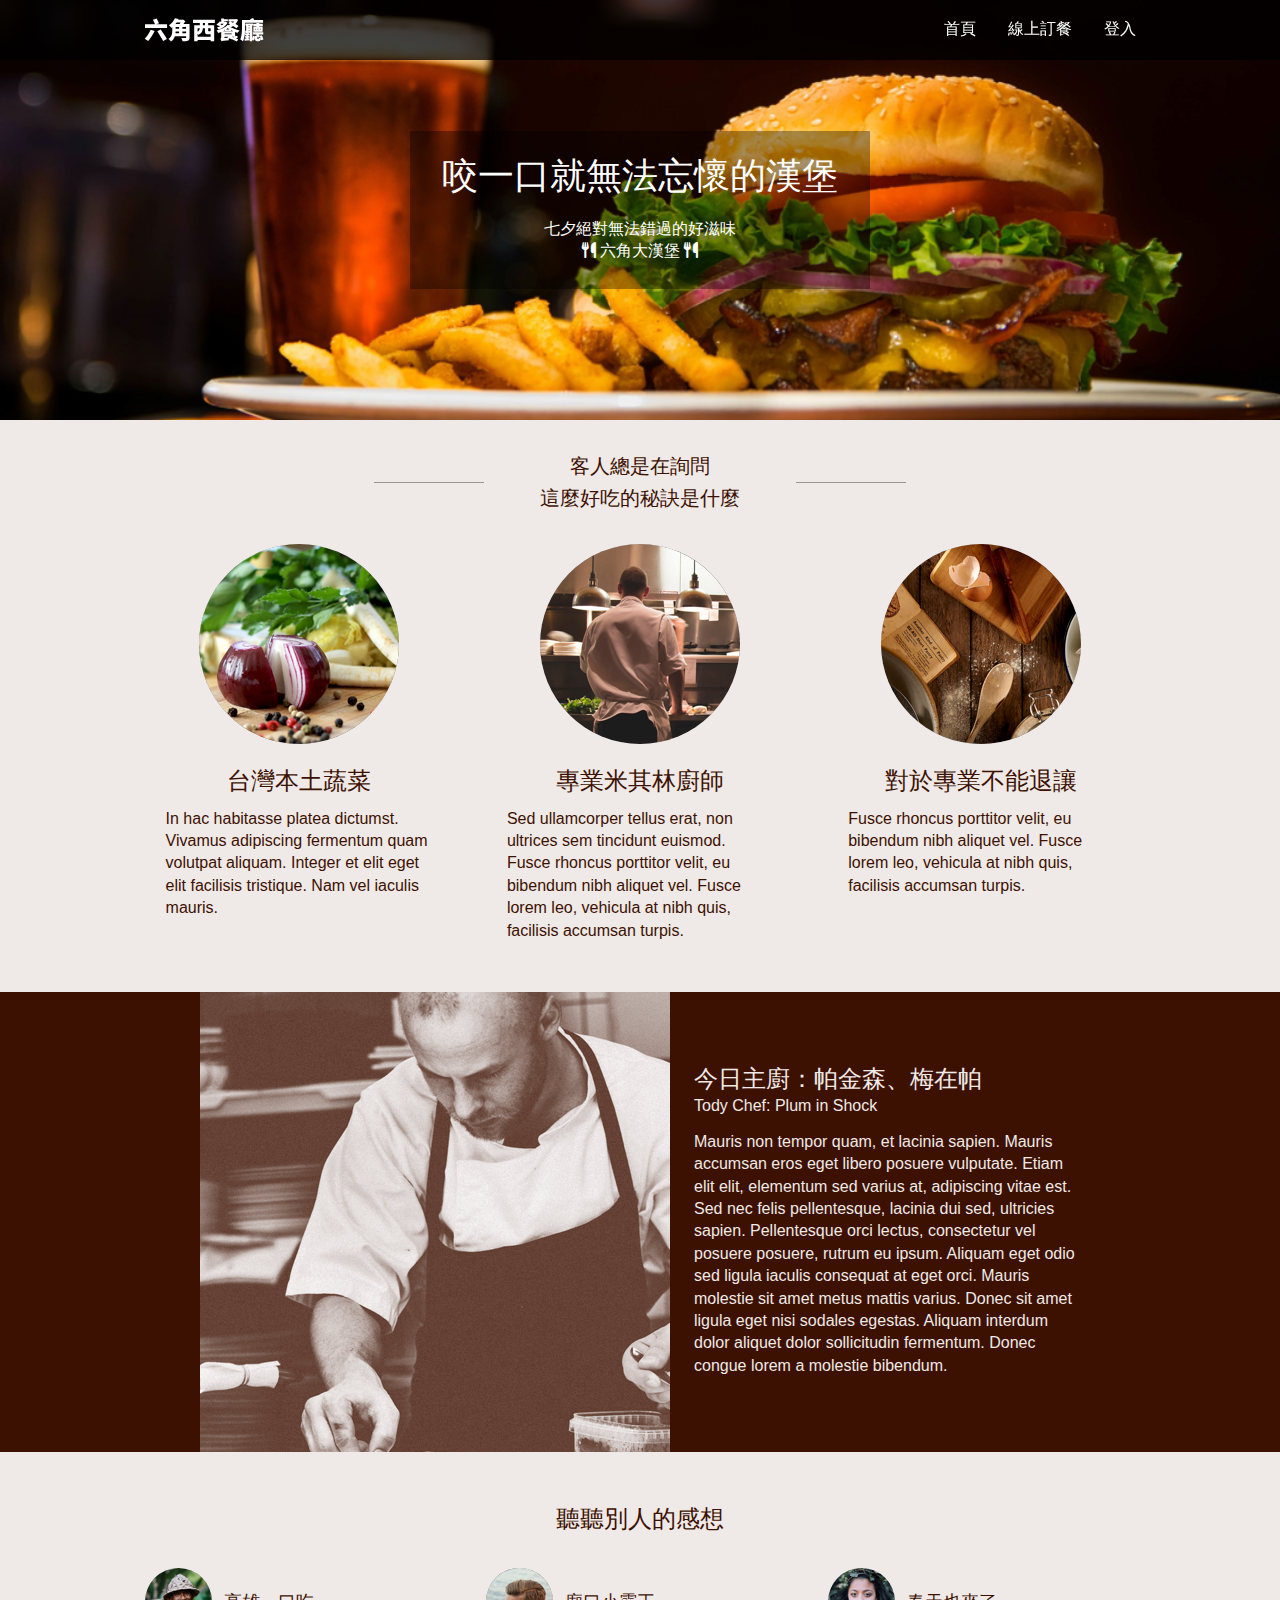
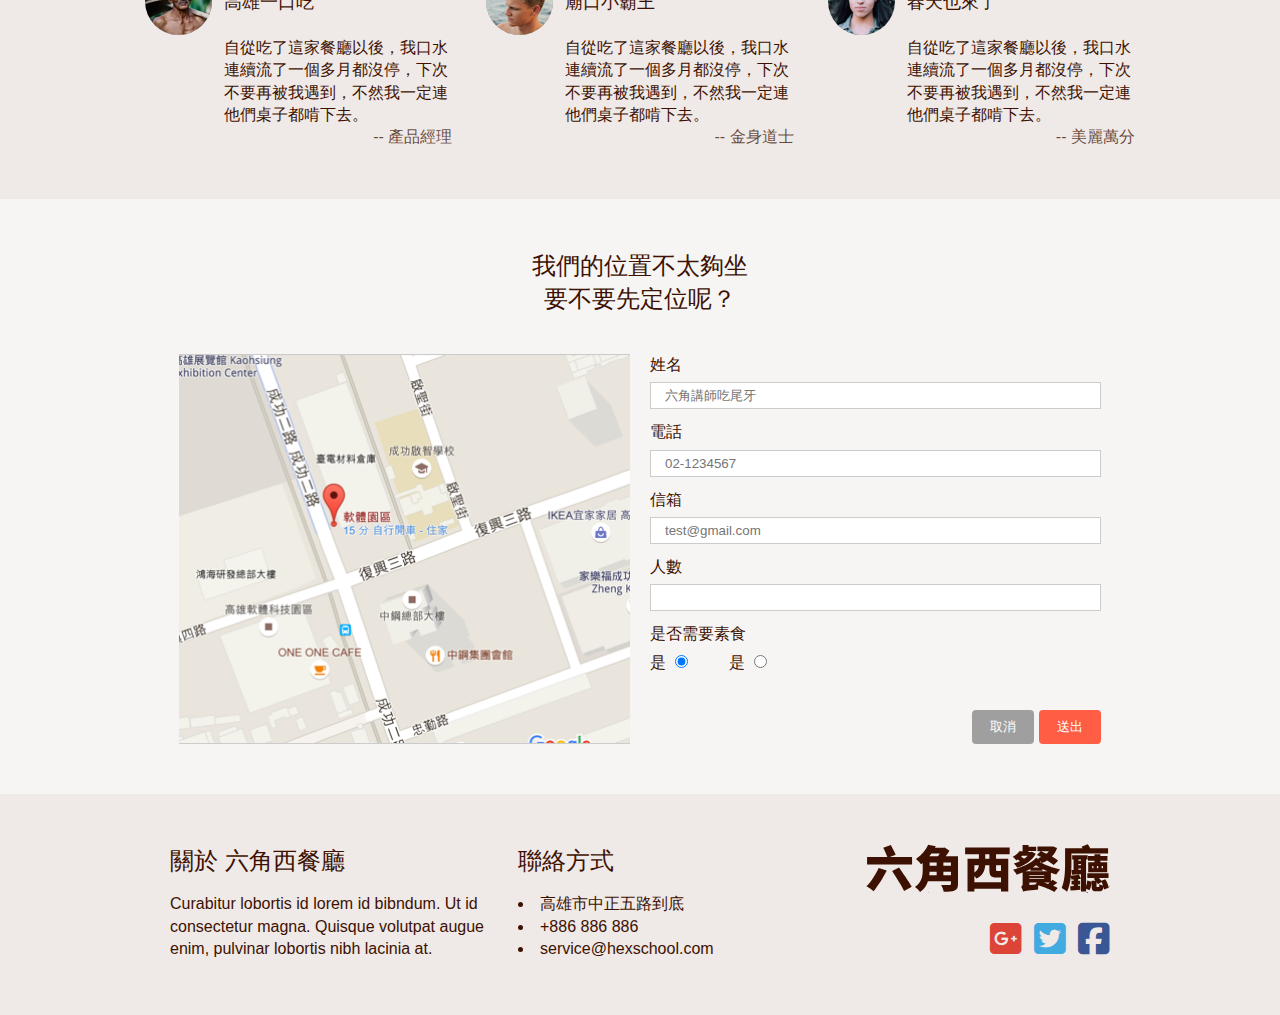
<file: index.html>
<!DOCTYPE html>
<html lang="en">
  <head>
    <meta charset="UTF-8" />
    <meta http-equiv="X-UA-Compatible" content="IE=edge" />
    <meta name="viewport" content="width=device-width, initial-scale=1.0" />
    <link rel="shortcut icon" href="images\Bitmap.png" />
    <meta
      name="description"
      content="六角大漢堡，咬一口就無法忘懷的漢堡，七夕絕對無法錯過的好滋味。"
    />
    <meta property="og:title" content="六角西餐廳" />
    <meta
      property="og:description"
      content="六角大漢堡，咬一口就無法忘懷的漢堡，七夕絕對無法錯過的好滋味。"
    />
    <meta property="og:type" content="website" />
    <meta property="og:url" content="FB上的網址" />
    <meta property="og:image" content="images\Bitmap.png" />
    <link href="images\Bitmap.png" rel="apple-touch-icon" />
    <link
      rel="stylesheet"
      href="https://cdnjs.cloudflare.com/ajax/libs/font-awesome/6.1.1/css/all.min.css"
    />
    <link rel="stylesheet" href="css/all.css" />
    <title>RWD 最終作業</title>
  </head>
  <body>
    <div class="navbar">
      <div class="container">
        <h1><a href="index.html">六角西餐廳</a></h1>
        <ul class="menu">
          <li><a href="index.html">首頁</a></li>
          <li><a href="products.html">線上訂餐</a></li>
          <li><a href="login.html">登入</a></li>
        </ul>
        <i class="fa-solid fa-bars"></i>
      </div>
    </div>
    <div class="banner">
      <div class="banner-content">
        <h2><span>咬一口</span><span>就無法忘懷的漢堡</span></h2>
        <p>
          七夕絕對無法錯過的好滋味<br />
          <i class="fa-solid fa-utensils"></i>
          六角大漢堡
          <i class="fa-solid fa-utensils"></i>
        </p>
      </div>
    </div>
    <div class="feature">
      <div class="container">
        <h3>
          客人總是在詢問<br />
          這麼好吃的秘訣是什麼
        </h3>
        <ul>
          <li>
            <img src="images/feature_1.png" alt="feature1" />
            <h4>台灣本土蔬菜</h4>
            <p>
              In hac habitasse platea dictumst. Vivamus adipiscing fermentum
              quam volutpat aliquam. Integer et elit eget elit facilisis
              tristique. Nam vel iaculis mauris.
            </p>
          </li>
          <li>
            <img src="images/feature_2.png" alt="feature2" />
            <h4>專業米其林廚師</h4>
            <p>
              Sed ullamcorper tellus erat, non ultrices sem tincidunt euismod.
              Fusce rhoncus porttitor velit, eu bibendum nibh aliquet vel. Fusce
              lorem leo, vehicula at nibh quis, facilisis accumsan turpis.
            </p>
          </li>
          <li>
            <img src="images/feature_3.png" alt="feature3" />
            <h4>對於專業不能退讓</h4>
            <p>
              Fusce rhoncus porttitor velit, eu bibendum nibh aliquet vel. Fusce
              lorem leo, vehicula at nibh quis, facilisis accumsan turpis.
            </p>
          </li>
        </ul>
      </div>
    </div>
    <div class="chef">
      <div class="container">
        <img src="images/main_chef_brown.png" alt="main chef" />
        <div class="chef-info">
          <h3>
            今日主廚：帕金森、梅在帕<br />
            <span>Tody Chef: Plum in Shock</span>
          </h3>
          <p>
            Mauris non tempor quam, et lacinia sapien. Mauris accumsan eros eget
            libero posuere vulputate. Etiam elit elit, elementum sed varius at,
            adipiscing vitae est. Sed nec felis pellentesque, lacinia dui sed,
            ultricies sapien. Pellentesque orci lectus, consectetur vel posuere
            posuere, rutrum eu ipsum. Aliquam eget odio sed ligula iaculis
            consequat at eget orci. Mauris molestie sit amet metus mattis
            varius. Donec sit amet ligula eget nisi sodales egestas. Aliquam
            interdum dolor aliquet dolor sollicitudin fermentum. Donec congue
            lorem a molestie bibendum.
          </p>
        </div>
      </div>
    </div>
    <div class="feedback">
      <div class="container">
        <h3>聽聽別人的感想</h3>
        <ul>
          <li>
            <img src="images/avatar_1.png" alt="avatar1" />
            <div class="feedback-content">
              <h4>高雄一口吃</h4>
              <p>
                自從吃了這家餐廳以後，我口水連續流了一個多月都沒停，下次不要再被我遇到，不然我一定連他們桌子都啃下去。
              </p>
              <span> -- 產品經理</span>
            </div>
          </li>
          <li>
            <img src="images/avatar_2.png" alt="avatar2" />
            <div class="feedback-content">
              <h4>廟口小霸王</h4>
              <p>
                自從吃了這家餐廳以後，我口水連續流了一個多月都沒停，下次不要再被我遇到，不然我一定連他們桌子都啃下去。
              </p>
              <span> -- 金身道士</span>
            </div>
          </li>
          <li>
            <img src="images/avatar_3.png" alt="avatar3" />
            <div class="feedback-content">
              <h4>春天也來了</h4>
              <p>
                自從吃了這家餐廳以後，我口水連續流了一個多月都沒停，下次不要再被我遇到，不然我一定連他們桌子都啃下去。
              </p>
              <span> -- 美麗萬分</span>
            </div>
          </li>
        </ul>
      </div>
    </div>
    <div class="reserve">
      <div class="container">
        <h3>
          我們的位置不太夠坐<br />
          要不要先定位呢？
        </h3>
        <div class="reserve-content">
          <img src="images/Map.png" alt="map" />
          <form>
            <label for="name">姓名</label>
            <input type="text" id="name" placeholder="六角講師吃尾牙" />
            <label for="tel">電話</label>
            <input type="tel" id="tel" placeholder="02-1234567" />
            <label for="email">信箱</label>
            <input type="mail" id="email" placeholder="test@gmail.com" />
            <label for="num">人數</label>
            <input type="number" id="num" />
            <label>是否需要素食</label>
            <div class="radio">
              <label for="veg-yes">是</label>
              <input
                type="radio"
                name="veg"
                id="veg-yes"
                value="true"
                checked
              />
              <label for="veg-no">是</label>
              <input type="radio" name="veg" id="veg-no" value="false" />
            </div>
            <div class="button">
              <button type="button">取消</button>
              <button type="submit">送出</button>
            </div>
          </form>
        </div>
      </div>
    </div>
    <div class="footer">
      <div class="container">
        <div class="footer-content">
          <div>
            <h3>關於 六角西餐廳</h3>
            <p>
              Curabitur lobortis id lorem id bibndum. Ut id consectetur magna.
              Quisque volutpat augue enim, pulvinar lobortis nibh lacinia at.
            </p>
          </div>
          <div>
            <h3>聯絡方式</h3>
            <ul>
              <li>高雄市中正五路到底</li>
              <li>
                <a href="tel:+886 886 886">+886 886 886</a>
              </li>
              <li>
                <a href="mailto:service@hexschool.com">service@hexschool.com</a>
              </li>
            </ul>
          </div>
        </div>
        <div class="footer-link">
          <h3>六角西餐廳</h3>
          <ul>
            <li>
              <a class="google-icon" href="#">
                <i class="fa-brands fa-google-plus-square"></i>
              </a>
            </li>
            <li>
              <a class="twitter-icon" href="#">
                <i class="fa-brands fa-twitter-square"></i>
              </a>
            </li>
            <li>
              <a class="facebook-icon" href="#">
                <i class="fa-brands fa-facebook-square"></i>
              </a>
            </li>
          </ul>
        </div>
      </div>
    </div>
    <script src="https://cdnjs.cloudflare.com/ajax/libs/jquery/3.6.0/jquery.min.js"></script>
    <script src="js/all.js"></script>
  </body>
</html>
</file>
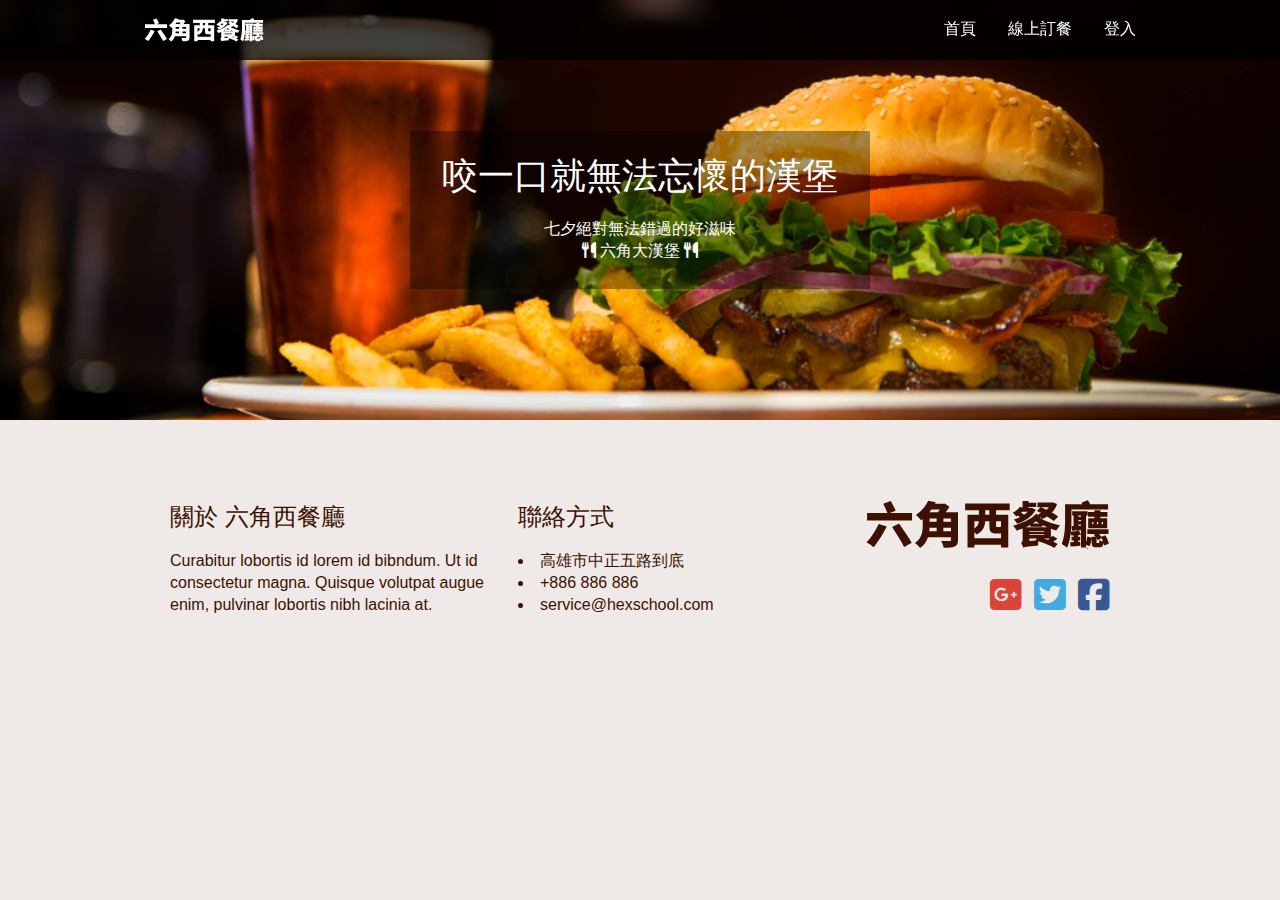
<file: layout.html>
<!DOCTYPE html>
<html lang="en">
  <head>
    <meta charset="UTF-8" />
    <meta http-equiv="X-UA-Compatible" content="IE=edge" />
    <meta name="viewport" content="width=device-width, initial-scale=1.0" />
    <link rel="shortcut icon" href="images\Bitmap.png" />
    <meta
      name="description"
      content="六角大漢堡，咬一口就無法忘懷的漢堡，七夕絕對無法錯過的好滋味。"
    />
    <meta property="og:title" content="六角西餐廳" />
    <meta
      property="og:description"
      content="六角大漢堡，咬一口就無法忘懷的漢堡，七夕絕對無法錯過的好滋味。"
    />
    <meta property="og:type" content="website" />
    <meta property="og:url" content="FB上的網址" />
    <meta property="og:image" content="images\Bitmap.png" />
    <link href="images\Bitmap.png" rel="apple-touch-icon" />
    <link
      rel="stylesheet"
      href="https://cdnjs.cloudflare.com/ajax/libs/font-awesome/6.1.1/css/all.min.css"
    />
    <link rel="stylesheet" href="css/all.css" />
    <title>RWD 最終作業</title>
  </head>
  <body>
    <div class="navbar">
      <div class="container">
        <h1><a href="index.html">六角西餐廳</a></h1>
        <ul class="menu">
          <li><a href="index.html">首頁</a></li>
          <li><a href="products.html">線上訂餐</a></li>
          <li><a href="login.html">登入</a></li>
        </ul>
        <i class="fa-solid fa-bars"></i>
      </div>
    </div>
    <div class="banner">
      <div class="banner-content">
        <h2><span>咬一口</span><span>就無法忘懷的漢堡</span></h2>
        <p>
          七夕絕對無法錯過的好滋味<br />
          <i class="fa-solid fa-utensils"></i>
          六角大漢堡
          <i class="fa-solid fa-utensils"></i>
        </p>
      </div>
    </div>
    <!-- content -->
    <div class="footer">
      <div class="container">
        <div class="footer-content">
          <div>
            <h3>關於 六角西餐廳</h3>
            <p>
              Curabitur lobortis id lorem id bibndum. Ut id consectetur magna.
              Quisque volutpat augue enim, pulvinar lobortis nibh lacinia at.
            </p>
          </div>
          <div>
            <h3>聯絡方式</h3>
            <ul>
              <li>高雄市中正五路到底</li>
              <li>
                <a href="tel:+886 886 886">+886 886 886</a>
              </li>
              <li>
                <a href="mailto:service@hexschool.com">service@hexschool.com</a>
              </li>
            </ul>
          </div>
        </div>
        <div class="footer-link">
          <h3>六角西餐廳</h3>
          <ul>
            <li>
              <a class="google-icon" href="#">
                <i class="fa-brands fa-google-plus-square"></i>
              </a>
            </li>
            <li>
              <a class="twitter-icon" href="#">
                <i class="fa-brands fa-twitter-square"></i>
              </a>
            </li>
            <li>
              <a class="facebook-icon" href="#">
                <i class="fa-brands fa-facebook-square"></i>
              </a>
            </li>
          </ul>
        </div>
      </div>
    </div>
    <script src="https://cdnjs.cloudflare.com/ajax/libs/jquery/3.6.0/jquery.min.js"></script>
    <script src="js/all.js"></script>
  </body>
</html>
</file>
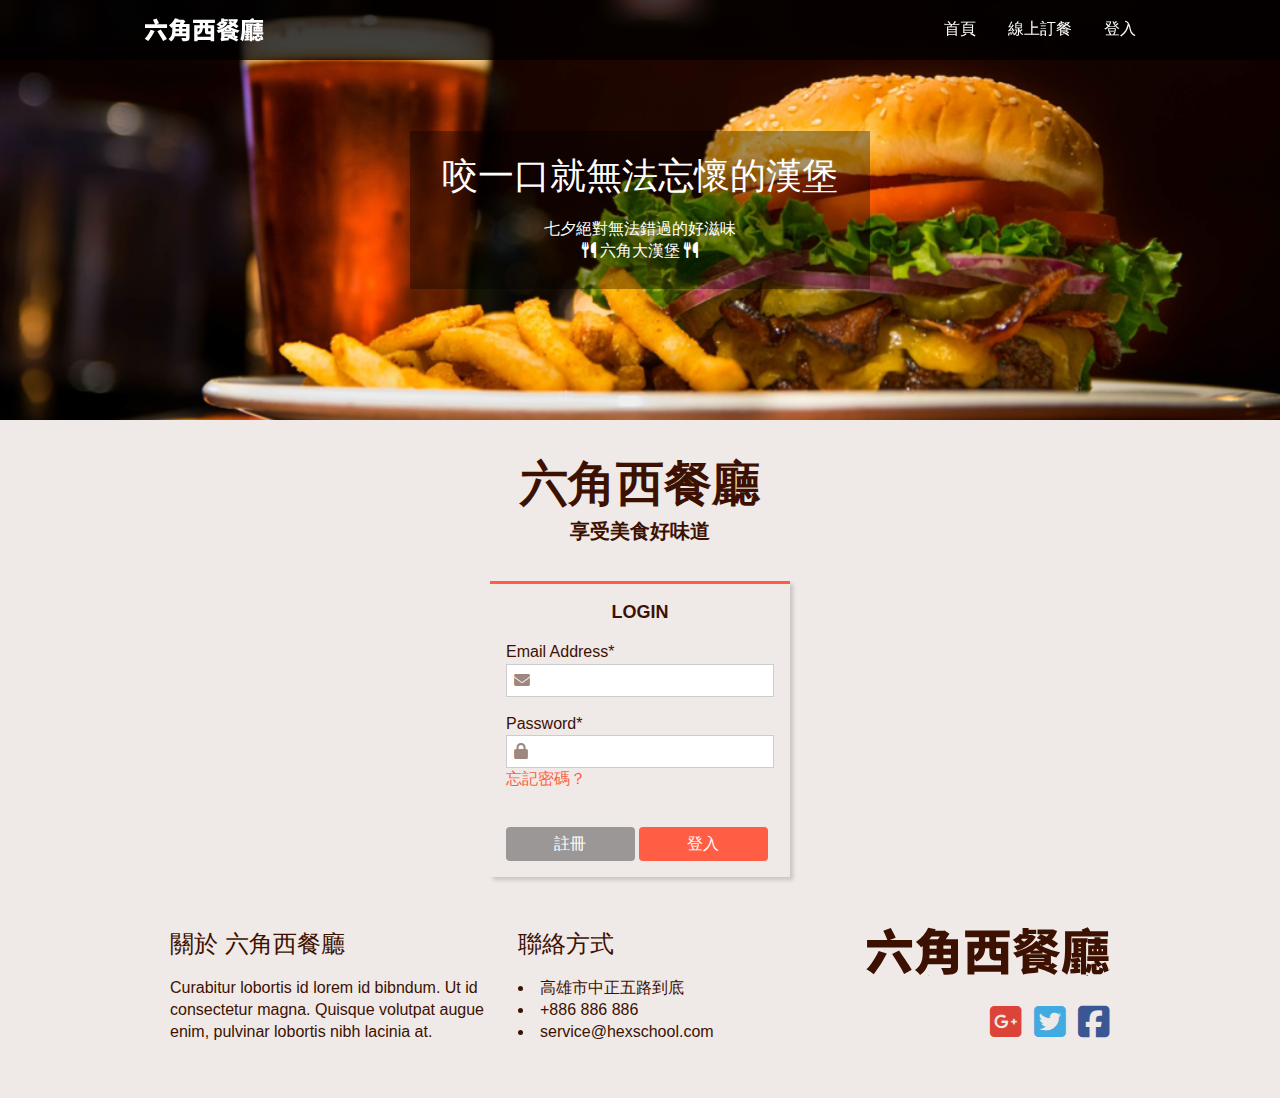
<file: login.html>
<!DOCTYPE html>
<html lang="en">
  <head>
    <meta charset="UTF-8" />
    <meta http-equiv="X-UA-Compatible" content="IE=edge" />
    <meta name="viewport" content="width=device-width, initial-scale=1.0" />
    <link rel="shortcut icon" href="images\Bitmap.png" />
    <meta
      name="description"
      content="六角大漢堡，咬一口就無法忘懷的漢堡，七夕絕對無法錯過的好滋味。"
    />
    <meta property="og:title" content="六角西餐廳" />
    <meta
      property="og:description"
      content="六角大漢堡，咬一口就無法忘懷的漢堡，七夕絕對無法錯過的好滋味。"
    />
    <meta property="og:type" content="website" />
    <meta property="og:url" content="FB上的網址" />
    <meta property="og:image" content="images\Bitmap.png" />
    <link href="images\Bitmap.png" rel="apple-touch-icon" />
    <link
      rel="stylesheet"
      href="https://cdnjs.cloudflare.com/ajax/libs/font-awesome/6.1.1/css/all.min.css"
    />
    <link rel="stylesheet" href="css/all.css" />
    <title>RWD 最終作業</title>
  </head>
  <body>
    <div class="navbar">
      <div class="container">
        <h1><a href="index.html">六角西餐廳</a></h1>
        <ul class="menu">
          <li><a href="index.html">首頁</a></li>
          <li><a href="products.html">線上訂餐</a></li>
          <li><a href="login.html">登入</a></li>
        </ul>
        <i class="fa-solid fa-bars"></i>
      </div>
    </div>
    <div class="banner">
      <div class="banner-content">
        <h2><span>咬一口</span><span>就無法忘懷的漢堡</span></h2>
        <p>
          七夕絕對無法錯過的好滋味<br />
          <i class="fa-solid fa-utensils"></i>
          六角大漢堡
          <i class="fa-solid fa-utensils"></i>
        </p>
      </div>
    </div>
    <!-- content -->
    <div class="login-content">
      <h2>六角西餐廳<span>享受美食好味道</span></h2>
      <div class="form">
        <h3>LOGIN</h3>
        <form>
          <label for="email">Email Address*</label>
          <div class="input-group">
            <input type="mail" id="email" />
            <i class="fa fa-envelope"></i>
          </div>
          <label for="password">Password*</label>
          <div class="input-group">
            <input type="text" id="password" />
            <i class="fa fa-lock"></i>
          </div>
          <a class="text-href" href="#">忘記密碼？</a>
          <div class="button">
            <a href="register.html" class="btn-gray" type="button">註冊</a>
            <a href="#" class="btn-warning" type="submit">登入</a>
          </div>
        </form>
      </div>
    </div>
    <div class="footer">
      <div class="container">
        <div class="footer-content">
          <div>
            <h3>關於 六角西餐廳</h3>
            <p>
              Curabitur lobortis id lorem id bibndum. Ut id consectetur magna.
              Quisque volutpat augue enim, pulvinar lobortis nibh lacinia at.
            </p>
          </div>
          <div>
            <h3>聯絡方式</h3>
            <ul>
              <li>高雄市中正五路到底</li>
              <li>
                <a href="tel:+886 886 886">+886 886 886</a>
              </li>
              <li>
                <a href="mailto:service@hexschool.com">service@hexschool.com</a>
              </li>
            </ul>
          </div>
        </div>
        <div class="footer-link">
          <h3>六角西餐廳</h3>
          <ul>
            <li>
              <a class="google-icon" href="#">
                <i class="fa-brands fa-google-plus-square"></i>
              </a>
            </li>
            <li>
              <a class="twitter-icon" href="#">
                <i class="fa-brands fa-twitter-square"></i>
              </a>
            </li>
            <li>
              <a class="facebook-icon" href="#">
                <i class="fa-brands fa-facebook-square"></i>
              </a>
            </li>
          </ul>
        </div>
      </div>
    </div>
    <script src="https://cdnjs.cloudflare.com/ajax/libs/jquery/3.6.0/jquery.min.js"></script>
    <script src="js/all.js"></script>
  </body>
</html>
</file>
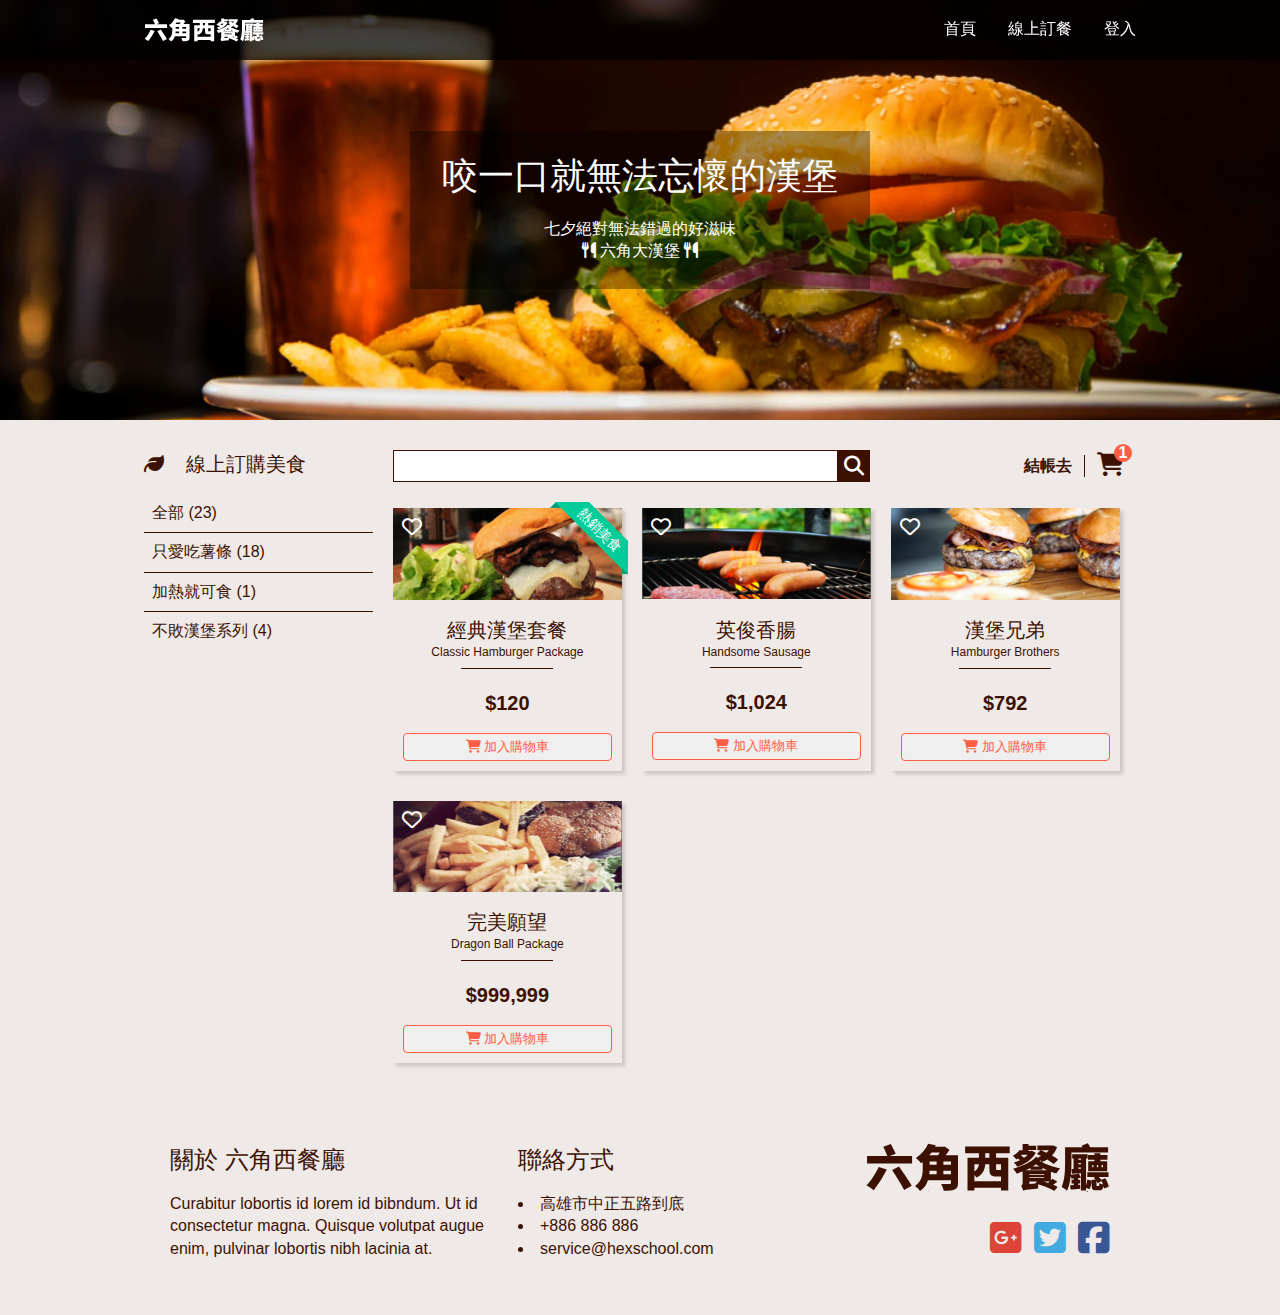
<file: products.html>
<!DOCTYPE html>
<html lang="en">
  <head>
    <meta charset="UTF-8" />
    <meta http-equiv="X-UA-Compatible" content="IE=edge" />
    <meta name="viewport" content="width=device-width, initial-scale=1.0" />
    <link rel="shortcut icon" href="images\Bitmap.png" />
    <meta
      name="description"
      content="六角大漢堡，咬一口就無法忘懷的漢堡，七夕絕對無法錯過的好滋味。"
    />
    <meta property="og:title" content="六角西餐廳" />
    <meta
      property="og:description"
      content="六角大漢堡，咬一口就無法忘懷的漢堡，七夕絕對無法錯過的好滋味。"
    />
    <meta property="og:type" content="website" />
    <meta property="og:url" content="FB上的網址" />
    <meta property="og:image" content="images\Bitmap.png" />
    <link href="images\Bitmap.png" rel="apple-touch-icon" />
    <link
      rel="stylesheet"
      href="https://cdnjs.cloudflare.com/ajax/libs/font-awesome/6.1.1/css/all.min.css"
    />
    <link rel="stylesheet" href="css/all.css" />
    <title>RWD 最終作業</title>
  </head>
  <body>
    <div class="navbar">
      <div class="container">
        <h1><a href="index.html">六角西餐廳</a></h1>
        <ul class="menu">
          <li><a href="index.html">首頁</a></li>
          <li><a href="products.html">線上訂餐</a></li>
          <li><a href="login.html">登入</a></li>
        </ul>
        <i class="fa-solid fa-bars"></i>
      </div>
    </div>
    <div class="banner">
      <div class="banner-content">
        <h2><span>咬一口</span><span>就無法忘懷的漢堡</span></h2>
        <p>
          七夕絕對無法錯過的好滋味<br />
          <i class="fa-solid fa-utensils"></i>
          六角大漢堡
          <i class="fa-solid fa-utensils"></i>
        </p>
      </div>
    </div>
    <div class="products-content">
      <div class="container">
        <div class="products-categories">
          <h3>
            <i class="fa-solid fa-leaf"></i>
            <span>線上訂購美食</span>
          </h3>
          <ul>
            <li><a href="#">全部 (23)</a></li>
            <li><a href="#">只愛吃薯條 (18)</a></li>
            <li><a href="#">加熱就可食 (1)</a></li>
            <li><a href="#">不敗漢堡系列 (4)</a></li>
          </ul>
        </div>
        <div class="products-list">
          <div class="products-toolbar">
            <div class="search">
              <input type="text" />
              <a href="#">
                <i class="fa-solid fa-magnifying-glass"></i>
              </a>
            </div>
            <div class="cart">
              <a href="#">結帳去</a>
              <a href="#">
                <i class="fa-solid fa-cart-shopping"></i>
                <span>1</span>
              </a>
            </div>
          </div>
          <ul class="products-cards">
            <li>
              <a href="#">
                <i class="fa-regular fa-heart"></i>
              </a>
              <div class="ribbon-wrap">
                <span class="ribbon">熱銷美食</span>
              </div>
              <img src="images/product_1.png" alt="hamburger" />

              <div class="card-body">
                <h4>
                  經典漢堡套餐
                  <span>Classic Hamburger Package</span>
                </h4>
                <p>$120</p>
                <button type="buton">
                  <i class="fa-solid fa-cart-shopping"></i>
                  加入購物車
                </button>
              </div>
            </li>
            <li>
              <a href="#">
                <i class="fa-regular fa-heart"></i>
              </a>
              <img src="images/product_2.png" alt="sausage" />
              <div class="card-body">
                <h4>
                  英俊香腸
                  <span>Handsome Sausage</span>
                </h4>
                <p>$1,024</p>
                <button type="buton">
                  <i class="fa-solid fa-cart-shopping"></i>
                  加入購物車
                </button>
              </div>
            </li>
            <li>
              <a href="#">
                <i class="fa-regular fa-heart"></i>
              </a>
              <img src="images/product_3.png" alt="hamburgers" />
              <div class="card-body">
                <h4>
                  漢堡兄弟
                  <span>Hamburger Brothers</span>
                </h4>
                <p>$792</p>
                <button type="buton">
                  <i class="fa-solid fa-cart-shopping"></i>
                  加入購物車
                </button>
              </div>
            </li>
            <li>
              <a href="#">
                <i class="fa-regular fa-heart"></i>
              </a>
              <img src="images/product_4.png" alt="drangon ball" />
              <div class="card-body">
                <h4>
                  完美願望
                  <span>Dragon Ball Package</span>
                </h4>
                <p>$999,999</p>
                <button type="buton">
                  <i class="fa-solid fa-cart-shopping"></i>
                  加入購物車
                </button>
              </div>
            </li>
          </ul>
        </div>
      </div>
    </div>
    <div class="footer">
      <div class="container">
        <div class="footer-content">
          <div>
            <h3>關於 六角西餐廳</h3>
            <p>
              Curabitur lobortis id lorem id bibndum. Ut id consectetur magna.
              Quisque volutpat augue enim, pulvinar lobortis nibh lacinia at.
            </p>
          </div>
          <div>
            <h3>聯絡方式</h3>
            <ul>
              <li>高雄市中正五路到底</li>
              <li>
                <a href="tel:+886 886 886">+886 886 886</a>
              </li>
              <li>
                <a href="mailto:service@hexschool.com">service@hexschool.com</a>
              </li>
            </ul>
          </div>
        </div>
        <div class="footer-link">
          <h3>六角西餐廳</h3>
          <ul>
            <li>
              <a class="google-icon" href="#">
                <i class="fa-brands fa-google-plus-square"></i>
              </a>
            </li>
            <li>
              <a class="twitter-icon" href="#">
                <i class="fa-brands fa-twitter-square"></i>
              </a>
            </li>
            <li>
              <a class="facebook-icon" href="#">
                <i class="fa-brands fa-facebook-square"></i>
              </a>
            </li>
          </ul>
        </div>
      </div>
    </div>
    <script src="https://cdnjs.cloudflare.com/ajax/libs/jquery/3.6.0/jquery.min.js"></script>
    <script src="js/all.js"></script>
  </body>
</html>
</file>
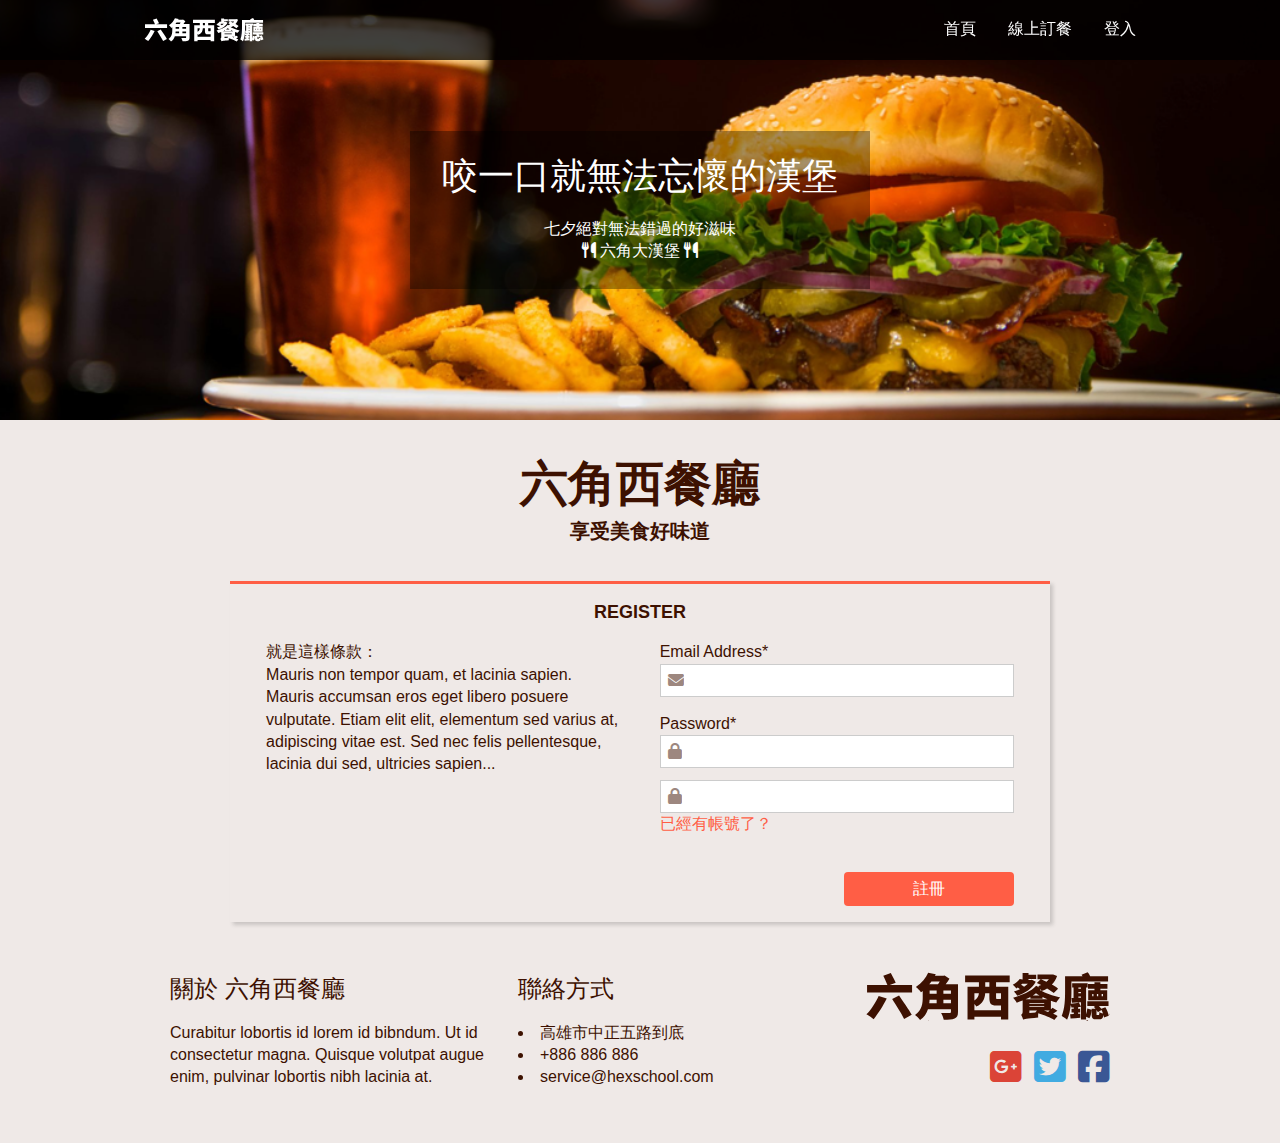
<file: register.html>
<!DOCTYPE html>
<html lang="en">
  <head>
    <meta charset="UTF-8" />
    <meta http-equiv="X-UA-Compatible" content="IE=edge" />
    <meta name="viewport" content="width=device-width, initial-scale=1.0" />
    <link rel="shortcut icon" href="images\Bitmap.png" />
    <meta
      name="description"
      content="六角大漢堡，咬一口就無法忘懷的漢堡，七夕絕對無法錯過的好滋味。"
    />
    <meta property="og:title" content="六角西餐廳" />
    <meta
      property="og:description"
      content="六角大漢堡，咬一口就無法忘懷的漢堡，七夕絕對無法錯過的好滋味。"
    />
    <meta property="og:type" content="website" />
    <meta property="og:url" content="https://yunnei.github.io/RWD_final/" />
    <meta property="og:image" content="images\Bitmap.png" />
    <link href="images\Bitmap.png" rel="apple-touch-icon" />
    <link
      rel="stylesheet"
      href="https://cdnjs.cloudflare.com/ajax/libs/font-awesome/6.1.1/css/all.min.css"
    />
    <link rel="stylesheet" href="css/all.css" />
    <title>RWD 最終作業</title>
  </head>
  <body>
    <div class="navbar">
      <div class="container">
        <h1><a href="index.html">六角西餐廳</a></h1>
        <ul class="menu">
          <li><a href="index.html">首頁</a></li>
          <li><a href="products.html">線上訂餐</a></li>
          <li><a href="login.html">登入</a></li>
        </ul>
        <i class="fa-solid fa-bars"></i>
      </div>
    </div>
    <div class="banner">
      <div class="banner-content">
        <h2><span>咬一口</span><span>就無法忘懷的漢堡</span></h2>
        <p>
          七夕絕對無法錯過的好滋味<br />
          <i class="fa-solid fa-utensils"></i>
          六角大漢堡
          <i class="fa-solid fa-utensils"></i>
        </p>
      </div>
    </div>
    <div class="register-content">
      <h2>六角西餐廳<span>享受美食好味道</span></h2>
      <div class="form">
        <h3>REGISTER</h3>
        <div class="form-content">
          <p>
            就是這樣條款：<br />
            Mauris non tempor quam, et lacinia sapien. Mauris accumsan eros eget
            libero posuere vulputate. Etiam elit elit, elementum sed varius at,
            adipiscing vitae est. Sed nec felis pellentesque, lacinia dui sed,
            ultricies sapien...
          </p>
          <form>
            <label for="email">Email Address*</label>
            <div class="input-group">
              <input type="mail" id="email" />
              <i class="fa fa-envelope"></i>
            </div>
            <label for="password">Password*</label>
            <div class="input-group input-password">
              <input type="text" id="password" />
              <i class="fa fa-lock"></i>
            </div>
            <div class="input-group">
              <input type="text" id="password-check" />
              <i class="fa fa-lock"></i>
            </div>
            <a class="text-href" href="#">已經有帳號了？</a>
            <div class="button">
              <a class="btn-warning" type="submit">註冊</a>
            </div>
          </form>
        </div>
      </div>
    </div>
    <div class="footer">
      <div class="container">
        <div class="footer-content">
          <div>
            <h3>關於 六角西餐廳</h3>
            <p>
              Curabitur lobortis id lorem id bibndum. Ut id consectetur magna.
              Quisque volutpat augue enim, pulvinar lobortis nibh lacinia at.
            </p>
          </div>
          <div>
            <h3>聯絡方式</h3>
            <ul>
              <li>高雄市中正五路到底</li>
              <li>
                <a href="tel:+886 886 886">+886 886 886</a>
              </li>
              <li>
                <a href="mailto:service@hexschool.com">service@hexschool.com</a>
              </li>
            </ul>
          </div>
        </div>
        <div class="footer-link">
          <h3>六角西餐廳</h3>
          <ul>
            <li>
              <a class="google-icon" href="#">
                <i class="fa-brands fa-google-plus-square"></i>
              </a>
            </li>
            <li>
              <a class="twitter-icon" href="#">
                <i class="fa-brands fa-twitter-square"></i>
              </a>
            </li>
            <li>
              <a class="facebook-icon" href="#">
                <i class="fa-brands fa-facebook-square"></i>
              </a>
            </li>
          </ul>
        </div>
      </div>
    </div>
    <script src="https://cdnjs.cloudflare.com/ajax/libs/jquery/3.6.0/jquery.min.js"></script>
    <script src="js/all.js"></script>
  </body>
</html>
</file>
<file: css/all.css>
@charset "UTF-8";
html,
body,
div,
span,
applet,
object,
iframe,
h1,
h2,
h3,
h4,
h5,
h6,
p,
blockquote,
pre,
a,
abbr,
acronym,
address,
big,
cite,
code,
del,
dfn,
em,
img,
ins,
kbd,
q,
s,
samp,
small,
strike,
strong,
sub,
sup,
tt,
var,
b,
u,
i,
center,
dl,
dt,
dd,
ol,
ul,
li,
fieldset,
form,
label,
legend,
table,
caption,
tbody,
tfoot,
thead,
tr,
th,
td,
article,
aside,
canvas,
details,
embed,
figure,
figcaption,
footer,
header,
hgroup,
menu,
nav,
output,
ruby,
section,
summary,
time,
mark,
audio,
video {
  margin: 0;
  padding: 0;
  border: 0;
  font-size: 100%;
  font: inherit;
  vertical-align: baseline;
}

article,
aside,
details,
figcaption,
figure,
footer,
header,
hgroup,
menu,
nav,
section {
  display: block;
}

body {
  line-height: 1;
}

ol,
ul {
  list-style: none;
}

blockquote,
q {
  quotes: none;
}

blockquote:before, blockquote:after {
  content: "";
  content: none;
}

q:before, q:after {
  content: "";
  content: none;
}

table {
  border-collapse: collapse;
  border-spacing: 0;
}

a {
  text-decoration: none;
}

img {
  max-width: 100%;
  height: auto;
}

*,
*::before,
*::after {
  box-sizing: border-box;
}

body {
  font-family: 微軟正黑體, Arial, Helvetica, sans-serif;
}

body {
  background: #efe9e7;
  line-height: 1.4;
}

.container {
  max-width: 1024px;
  margin: 0 auto;
}

@media (max-width: 768px) {
  .container {
    max-width: 768px;
  }
}

@media (max-width: 576px) {
  .container {
    max-width: 320px;
  }
}

.navbar {
  width: 100%;
  background: rgba(0, 0, 0, 0.75);
  position: fixed;
  z-index: 10;
}

.navbar .container {
  display: flex;
  justify-content: space-between;
  align-items: center;
}

.navbar .container h1 a {
  text-indent: 101%;
  white-space: nowrap;
  overflow: hidden;
  display: block;
  background-image: url(../images/logo_w@svg.svg);
  width: 120px;
  height: 24px;
  margin-left: 16px;
}

.fa-bars {
  font-size: 24px;
  color: #fff;
  display: none;
}

@media (max-width: 576px) {
  .fa-bars {
    display: block;
    padding: 18px 16px;
  }
}

.menu {
  display: flex;
}

.menu a {
  display: block;
  color: #fff;
  padding: 18px 16px;
  border-bottom: 2px solid transparent;
}

.menu a:hover {
  border-bottom: 2px solid #efe9e7;
}

@media (max-width: 576px) {
  .menu {
    display: block;
    position: absolute;
    top: 60px;
    left: 0;
    width: 100%;
    height: 0;
    text-align: center;
    overflow: hidden;
    transition: all 0.4s;
  }
}

.toggle {
  height: 182px;
  background: rgba(0, 0, 0, 0.75);
  transition: all 0.4s;
}

.banner {
  background-image: url(../images/header_desktop.png);
  background-size: cover;
  background-position: 50%;
  height: 420px;
  display: flex;
  align-items: center;
  justify-content: center;
  margin-bottom: 30px;
}

.banner-content {
  background: rgba(0, 0, 0, 0.35);
  color: #fff;
  padding: 20px 32px 26px;
}

.banner h2 {
  font-size: 36px;
  margin-bottom: 16px;
}

.banner p {
  text-align: center;
}

@media (max-width: 576px) {
  .banner {
    background-image: url(../images/header_mobile.png);
  }
  .banner span {
    display: block;
    text-align: center;
  }
}

.footer .container {
  display: flex;
  padding: 50px 42px;
}

@media (max-width: 768px) {
  .footer .container {
    flex-direction: column;
    align-items: center;
    padding: 50px 12px;
  }
}

.footer-content {
  display: flex;
}

.footer-content div {
  width: 50%;
  margin-right: 20px;
}

.footer-content h3 {
  font-size: 24px;
  margin-bottom: 16px;
  color: #3d1101;
}

.footer-content p {
  color: #3d1101;
}

.footer-content ul {
  list-style: disc inside;
}

.footer-content li,
.footer-content a {
  color: #3d1101;
}

@media (max-width: 768px) {
  .footer-content {
    display: block;
  }
  .footer-content div {
    width: 100%;
    margin-bottom: 30px;
  }
}

.footer-link {
  width: 33%;
  display: flex;
  flex-direction: column;
  align-items: flex-end;
}

.footer-link h3 {
  text-indent: 101%;
  white-space: nowrap;
  overflow: hidden;
  width: 244px;
  height: 49px;
  background-image: url(../images/logo_l@svg.svg);
  margin-bottom: 22px;
}

.footer-link ul {
  display: flex;
  font-size: 36px;
}

.footer-link a {
  margin-left: 12px;
}

@media (max-width: 768px) {
  .footer-link {
    width: 100%;
  }
}

.google-icon {
  color: #db4437;
}

.twitter-icon {
  color: #41abe1;
}

.facebook-icon {
  color: #3a5795;
}

.feature {
  color: #3d1101;
  margin-bottom: 50px;
}

.feature h3 {
  font-size: 20px;
  line-height: 1.6;
  text-align: center;
  margin-bottom: 30px;
  position: relative;
}

.feature h3::before {
  content: "";
  position: absolute;
  top: 50%;
  left: 24%;
  width: 110px;
  height: 1px;
  background: #979797;
}

.feature h3::after {
  content: "";
  position: absolute;
  top: 50%;
  right: 24%;
  width: 110px;
  height: 1px;
  background: #979797;
}

.feature ul {
  display: flex;
  justify-content: space-around;
  align-items: flex-start;
}

.feature ul li {
  width: 26%;
  display: flex;
  flex-direction: column;
  align-items: center;
  justify-content: center;
}

.feature ul img {
  border-radius: 50%;
  margin-bottom: 20px;
}

.feature ul h4 {
  font-size: 24px;
  margin-bottom: 10px;
}

@media (max-width: 768px) {
  .feature h3::before {
    left: 12%;
  }
  .feature h3::after {
    right: 12%;
  }
}

@media (max-width: 576px) {
  .feature h3::before,
  .feature h3::after {
    display: none;
  }
  .feature ul {
    display: block;
  }
  .feature ul li {
    width: 100%;
    margin-bottom: 30px;
  }
}

.chef {
  background: #3d1101;
  color: #efe9e7;
  margin-bottom: 50px;
}

.chef .container {
  display: flex;
  justify-content: center;
  align-items: center;
  padding: 0 12px;
}

.chef-info {
  width: 410px;
  padding-left: 24px;
}

.chef h3 {
  font-size: 24px;
  line-height: 1;
  margin-bottom: 16px;
}

.chef h3 span {
  font-size: 16px;
  margin-bottom: 16px;
}

@media (max-width: 768px) {
  .chef .container {
    align-items: stretch;
  }
  .chef img {
    width: 50%;
    object-fit: cover;
  }
  .chef-info {
    padding: 24px;
  }
}

@media (max-width: 576px) {
  .chef .container {
    display: block;
  }
  .chef img {
    width: 100%;
  }
  .chef-info {
    width: 100%;
    padding: 24px 0;
  }
}

.feedback {
  color: #3d1101;
  margin-bottom: 50px;
}

.feedback h3 {
  font-size: 24px;
  margin-bottom: 32px;
  text-align: center;
}

.feedback ul {
  display: flex;
  justify-content: space-around;
}

.feedback ul li {
  width: 30%;
  display: flex;
  align-items: flex-start;
}

.feedback ul img {
  border-radius: 50%;
}

.feedback-content {
  margin-left: 12px;
}

.feedback-content h4 {
  font-size: 18px;
  padding: 22px 0;
}

.feedback-content span {
  display: block;
  text-align: right;
  color: rgba(61, 17, 0, 0.75);
}

@media (max-width: 576px) {
  .feedback ul {
    display: block;
  }
  .feedback ul li {
    width: 100%;
    margin-bottom: 30px;
  }
}

.reserve {
  color: #3d1101;
  background: rgba(250, 250, 250, 0.7);
  padding: 50px 0;
}

.reserve h3 {
  font-size: 24px;
  text-align: center;
  margin-bottom: 38px;
}

.reserve-content {
  display: flex;
  justify-content: center;
}

.reserve img {
  width: 44%;
  object-fit: cover;
}

.reserve form {
  display: flex;
  flex-direction: column;
  width: 44%;
  margin-left: 20px;
}

.reserve label {
  margin-bottom: 6px;
}

.reserve input {
  padding: 5px 14px;
  margin-bottom: 12px;
  border: 1px solid #ccc;
}

.reserve .radio {
  margin-bottom: 30px;
}

.reserve .radio input:nth-child(2) {
  margin-right: 36px;
}

.reserve .button {
  text-align: end;
}

.reserve .button button {
  color: #fff;
  padding: 8px 18px;
  border: none;
  border-radius: 4px;
}

.reserve .button button:nth-child(1) {
  background: rgba(0, 0, 0, 0.35);
}

.reserve .button button:nth-child(2) {
  background: #ff5e45;
}

@media (max-width: 768px) {
  .reserve img {
    width: 50%;
    object-fit: cover;
  }
}

@media (max-width: 576px) {
  .reserve-content {
    display: block;
  }
  .reserve img {
    width: 100%;
  }
  .reserve form {
    width: 100%;
    margin: 30px 0 0;
  }
}

.products-content .container {
  display: flex;
  color: #3d1101;
  padding: 0 16px;
}

@media (max-width: 576px) {
  .products-content .container {
    display: block;
    padding: 0;
  }
}

.products-categories {
  width: 24%;
}

.products-categories h3 {
  font-size: 20px;
  margin-bottom: 16px;
}

.products-categories .fa-leaf {
  margin-right: 16px;
}

.products-categories li {
  border-bottom: 1px solid #3d1101;
}

.products-categories li:last-child {
  border-bottom: none;
}

.products-categories a {
  display: block;
  padding: 8px;
  color: #3d1101;
}

.products-categories a:hover {
  background: #3d1101;
  color: #fff;
}

@media (max-width: 768px) {
  .products-categories {
    width: 36%;
  }
}

@media (max-width: 576px) {
  .products-categories {
    width: 100%;
    margin-bottom: 22px;
  }
}

.products-list {
  width: 80%;
}

@media (max-width: 576px) {
  .products-list {
    width: 100%;
  }
}

.products-toolbar {
  display: flex;
  justify-content: space-between;
  align-items: center;
  margin-bottom: 26px;
  margin-left: 20px;
}

@media (max-width: 576px) {
  .products-toolbar {
    flex-wrap: wrap;
    margin-left: 0;
    justify-content: flex-end;
  }
}

.search {
  display: flex;
  align-items: center;
  width: 68%;
}

.search input {
  width: 88%;
  height: 32px;
  border: 1px solid #3d1101;
}

.search a {
  display: block;
  font-size: 20px;
  padding: 2px 6px;
  background: #3d1101;
  color: #fff;
}

@media (max-width: 768px) {
  .search {
    width: 60%;
  }
}

@media (max-width: 576px) {
  .search {
    width: 100%;
    margin-bottom: 16px;
  }
  .search input {
    width: 100%;
  }
}

.cart {
  display: flex;
  align-items: center;
}

.cart a {
  display: block;
  padding: 0 12px;
  color: #3d1101;
  font-weight: bold;
  position: relative;
}

.cart a:first-child {
  border-right: 1px solid #3d1101;
}

.cart a:hover {
  opacity: 0.7;
}

.cart .fa-cart-shopping {
  font-size: 24px;
}

.cart span {
  display: block;
  position: absolute;
  top: -8px;
  right: 4px;
  width: 18px;
  height: 18px;
  line-height: 18px;
  text-align: center;
  color: #fff;
  background: #ff5e45;
  border-radius: 50%;
}

.products-cards {
  display: flex;
  flex-wrap: wrap;
}

.products-cards li {
  width: 30%;
  margin: 0 0 30px 20px;
  position: relative;
  box-shadow: 3px 3px 4px 0px rgba(0, 0, 0, 0.16);
}

.products-cards .fa-heart {
  position: absolute;
  top: 9px;
  left: 9px;
  color: #fff;
  font-size: 20px;
}

@media (max-width: 768px) {
  .products-cards li {
    width: 44%;
  }
}

@media (max-width: 576px) {
  .products-cards li {
    width: 100%;
    margin-left: 0;
  }
  .products-cards img {
    width: 100%;
  }
}

.card-body {
  padding: 10px;
}

.card-body h4 {
  font-size: 20px;
  text-align: center;
  padding-bottom: 8px;
  margin-bottom: 20px;
  position: relative;
}

.card-body h4::before {
  content: "";
  position: absolute;
  bottom: 0;
  left: 50%;
  transform: translateX(-50%);
  width: 92px;
  height: 1px;
  background: #3d1101;
}

.card-body span {
  display: block;
  font-size: 12px;
}

.card-body p {
  font-size: 20px;
  font-weight: bold;
  text-align: center;
  margin-bottom: 16px;
}

.card-body button {
  width: 100%;
  color: #ff5e45;
  border: 1px solid #ff5e45;
  border-radius: 4px;
  padding: 4px;
}

.card-body button:hover {
  background: #ff5e45;
  color: #fff;
  cursor: pointer;
}

.ribbon-wrap {
  overflow: hidden;
  width: 90px;
  height: 90px;
  position: absolute;
  top: -6px;
  right: -6px;
}

.ribbon-wrap::before {
  content: "";
  position: absolute;
  border-bottom: 6px solid #029e77;
  border-left: 6px solid transparent;
  border-right: 6px solid transparent;
  left: 12px;
}

.ribbon-wrap::after {
  content: "";
  position: absolute;
  border-top: 6px solid transparent;
  border-left: 6px solid #029e77;
  border-right: 6px solid transparent;
  bottom: 18px;
  right: -6px;
}

.ribbon-wrap .ribbon {
  position: absolute;
  top: 16px;
  right: -32px;
  transform: rotate(45deg);
  width: 120px;
  height: 24px;
  line-height: 24px;
  background: #0c9;
  color: #fff;
  text-align: center;
  font-size: 14px;
}

.login-content,
.register-content {
  color: #3d1101;
}

.login-content h2,
.register-content h2 {
  font-size: 48px;
  font-weight: bold;
  text-align: center;
  margin-bottom: 36px;
}

.login-content h2 span,
.register-content h2 span {
  display: block;
  font-size: 20px;
}

.login-content .form,
.register-content .form {
  width: 300px;
  margin: 0 auto;
  border-top: 3px solid #ff5e45;
  padding: 16px;
  box-shadow: 3px 3px 4px 0px rgba(0, 0, 0, 0.16);
}

.login-content h3,
.register-content h3 {
  font-size: 18px;
  font-weight: bold;
  text-align: center;
}

.login-content label,
.register-content label {
  display: block;
  margin-top: 16px;
}

.login-content .text-href,
.register-content .text-href {
  display: block;
  color: #ff5e45;
  margin-bottom: 36px;
}

.login-content .text-href:hover,
.register-content .text-href:hover {
  text-decoration: underline;
}

.login-content .button a,
.register-content .button a {
  display: inline-block;
  width: 48%;
  padding: 6px 0;
  color: #fff;
  border: none;
  border-radius: 4px;
  cursor: pointer;
  text-align: center;
}

.login-content .button a:hover,
.register-content .button a:hover {
  background: #3d1101;
}

.login-content .btn-gray,
.register-content .btn-gray {
  background: rgba(0, 0, 0, 0.35);
}

.login-content .btn-warning,
.register-content .btn-warning {
  background: #ff5e45;
}

.input-group {
  position: relative;
}

.input-group:nth-child(2) {
  margin-bottom: 16px;
}

.input-group input {
  width: 100%;
  padding: 8px 32px;
  border: 1px solid #ccc;
}

.input-group i {
  position: absolute;
  left: 8px;
  top: 8px;
  opacity: 0.5;
}

.register-content .input-password {
  margin-bottom: 12px;
}

.register-content .button a {
  display: block;
  margin-left: auto;
}

.register-content .form {
  width: 64%;
}

.register-content .form-content {
  display: flex;
  justify-content: space-around;
}

.register-content p {
  width: 45%;
  margin-top: 16px;
}

.register-content form {
  width: 45%;
}

@media (max-width: 768px) {
  .register-content .form {
    width: 84%;
  }
}

@media (max-width: 576px) {
  .register-content .form-content {
    display: block;
  }
  .register-content p,
  .register-content form {
    width: 100%;
  }
}
/*# sourceMappingURL=all.css.map */
</file>
